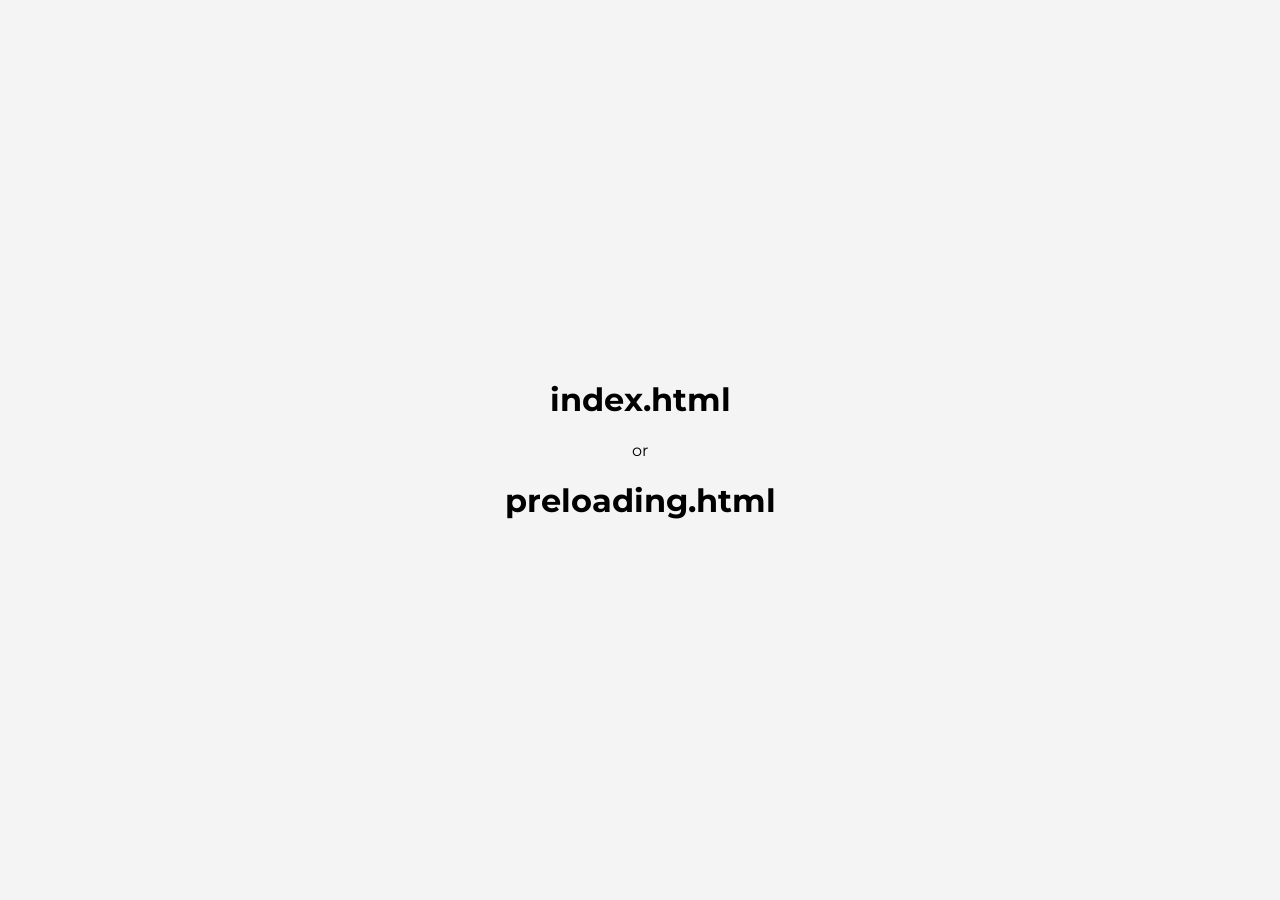
<file: portfolio/mobile-web/mobile-publishing/index.html>
<!DOCTYPE html>
<html lang="ko">
<head>
  <meta charset="UTF-8">
  <title>Mobile - index.html</title>
  <style>
    /* Google Web Font */
    @import url('https://fonts.googleapis.com/css?family=Montserrat:300,400,500&display=swap');
    
    body {
      font-family: 'Montserrat', sans-serif;
      height: 100vh;
      display: flex;
      justify-content: center;
      align-items: center;
      margin: 0;
      text-align: center;
      background-color: #f4f4f4;
    }
  </style>
</head>
<body>

  <div class="container">
    <h1>index.html</h1>
    <span>or</span>
    <h1>preloading.html</h1>
  </div>
  
</body>
</html>
</file>
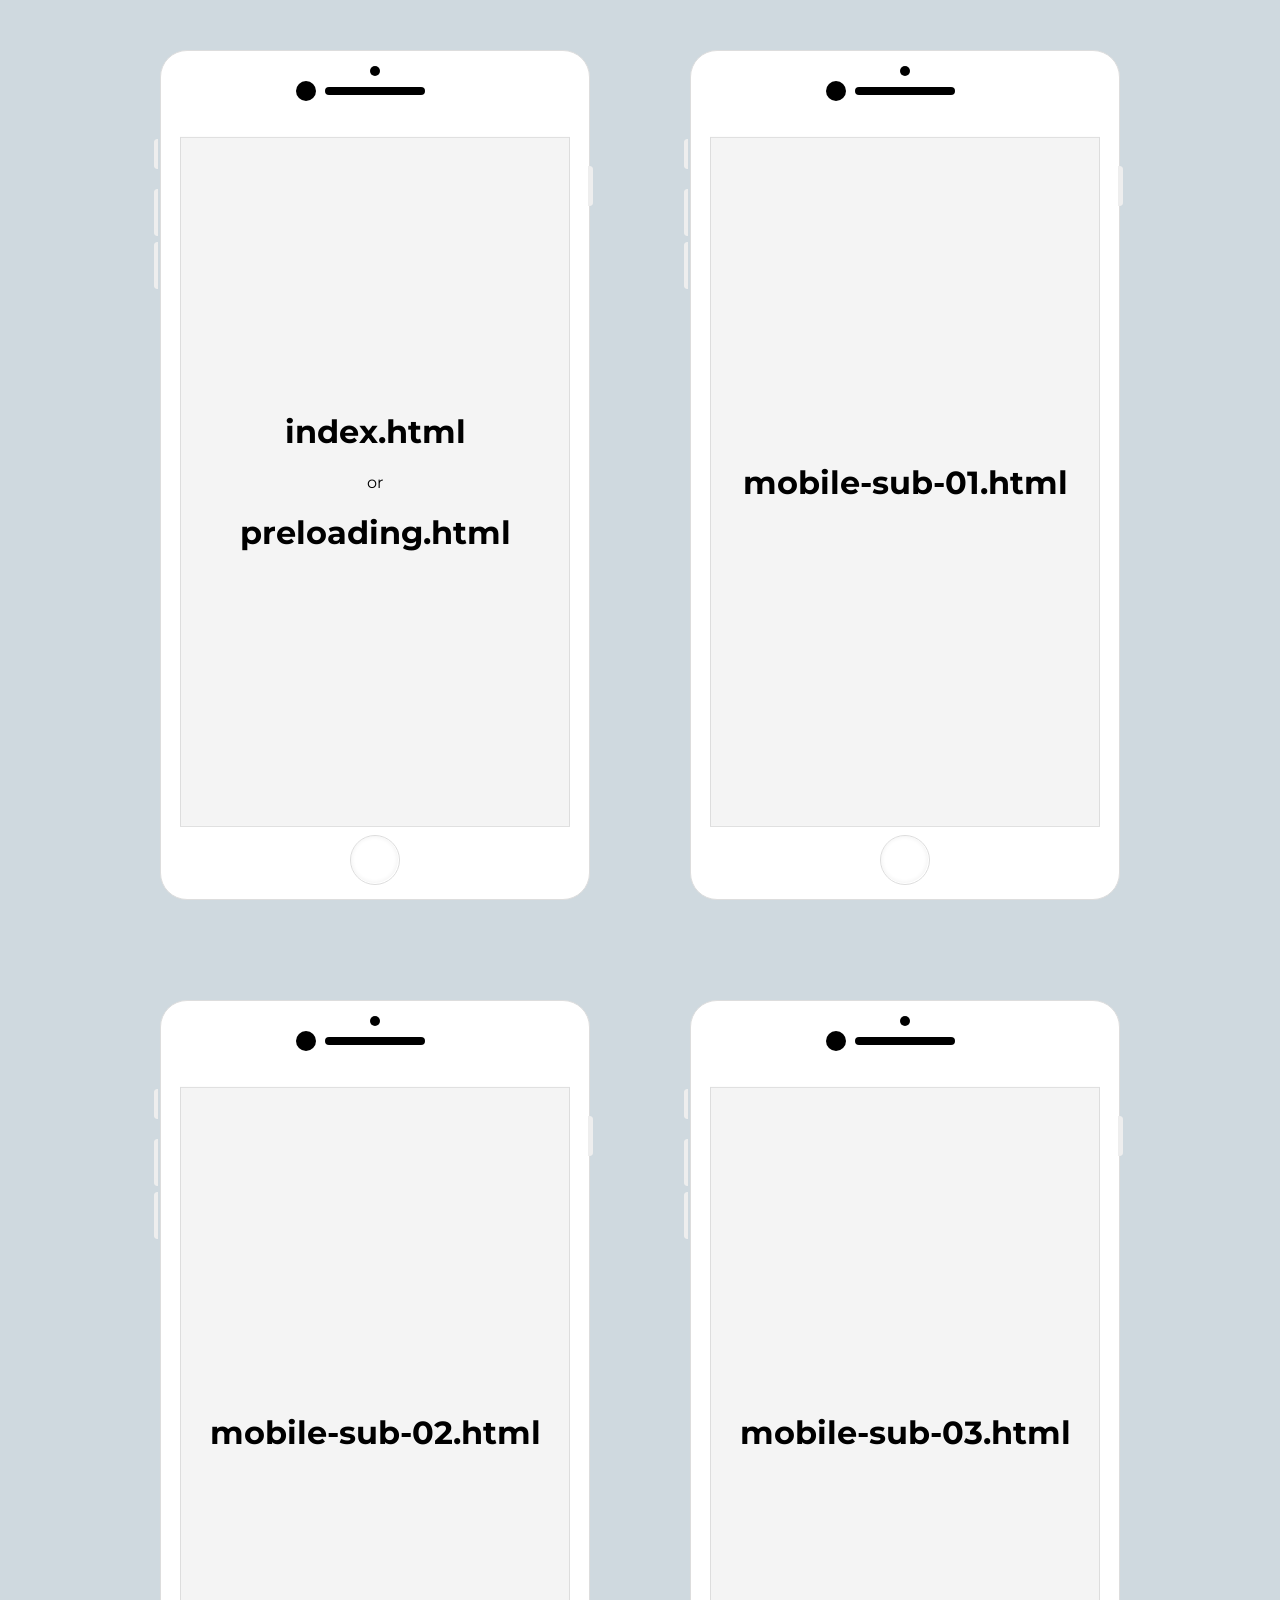
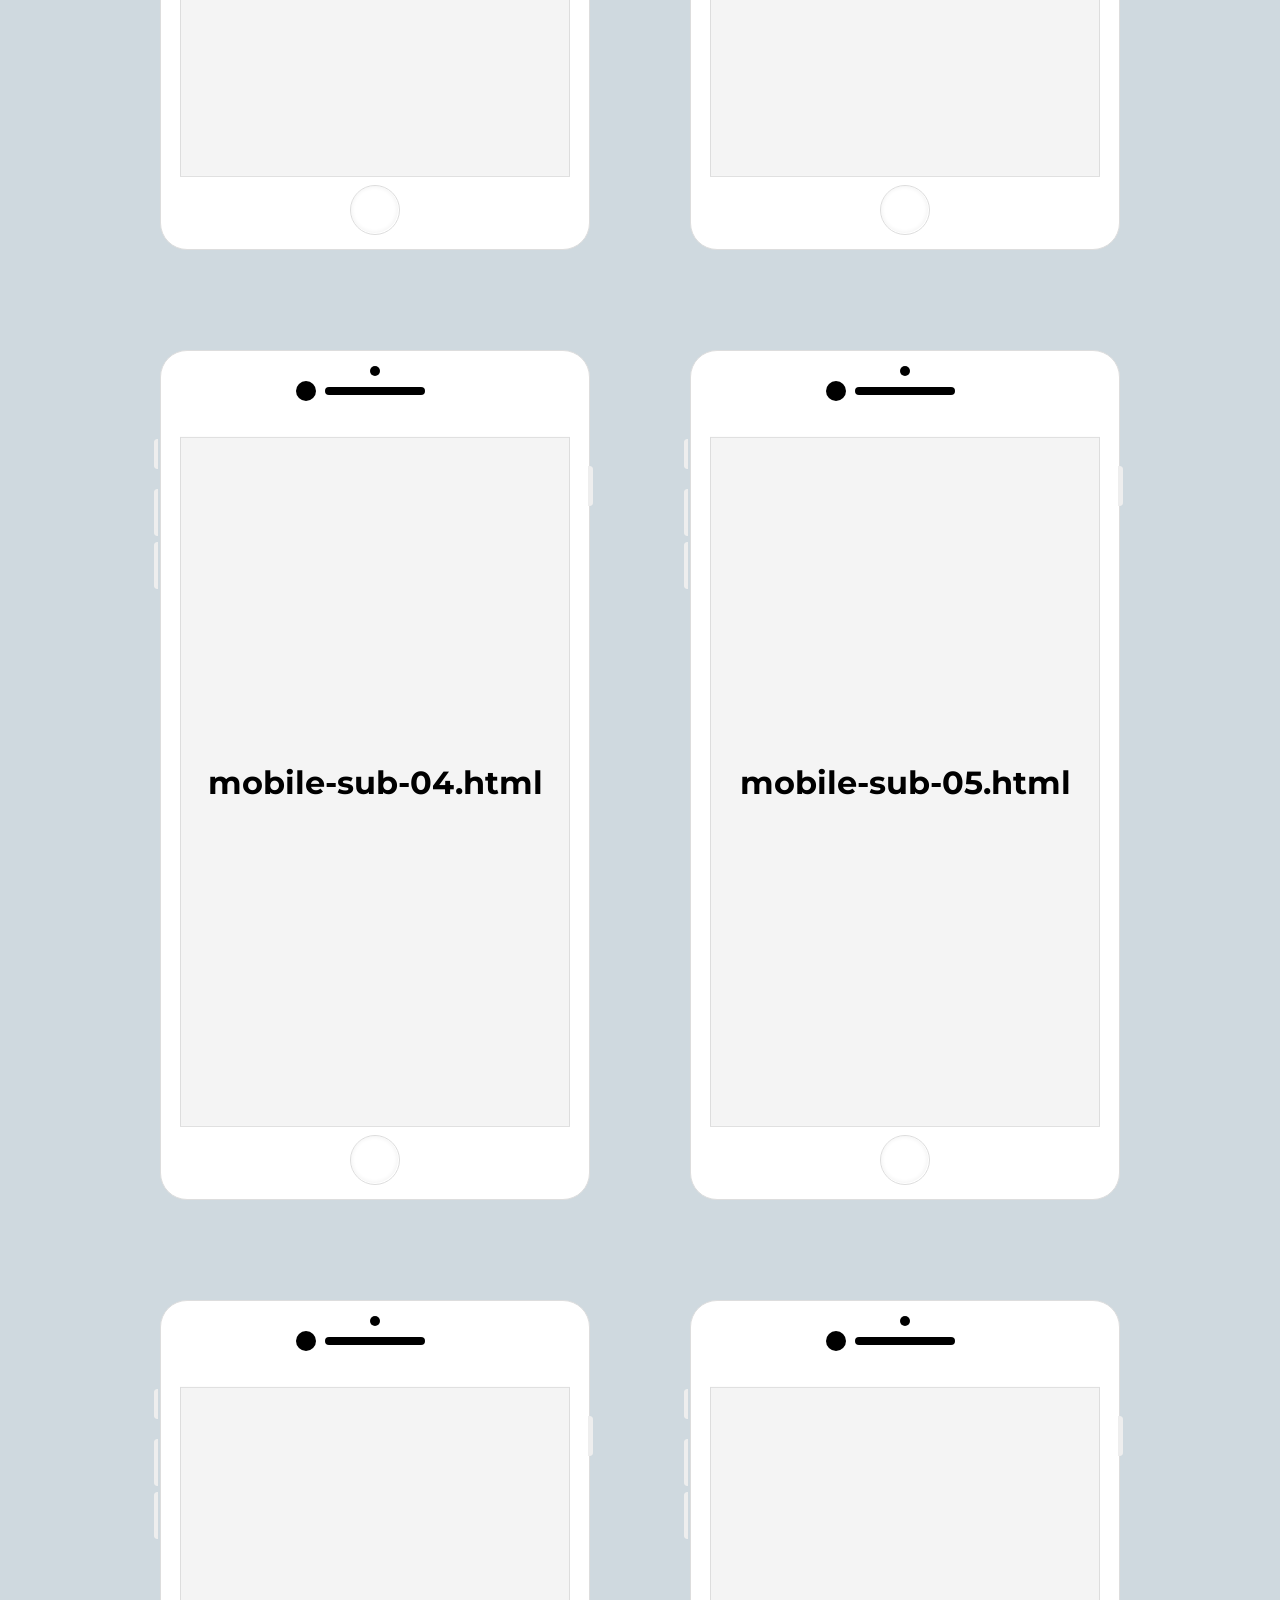
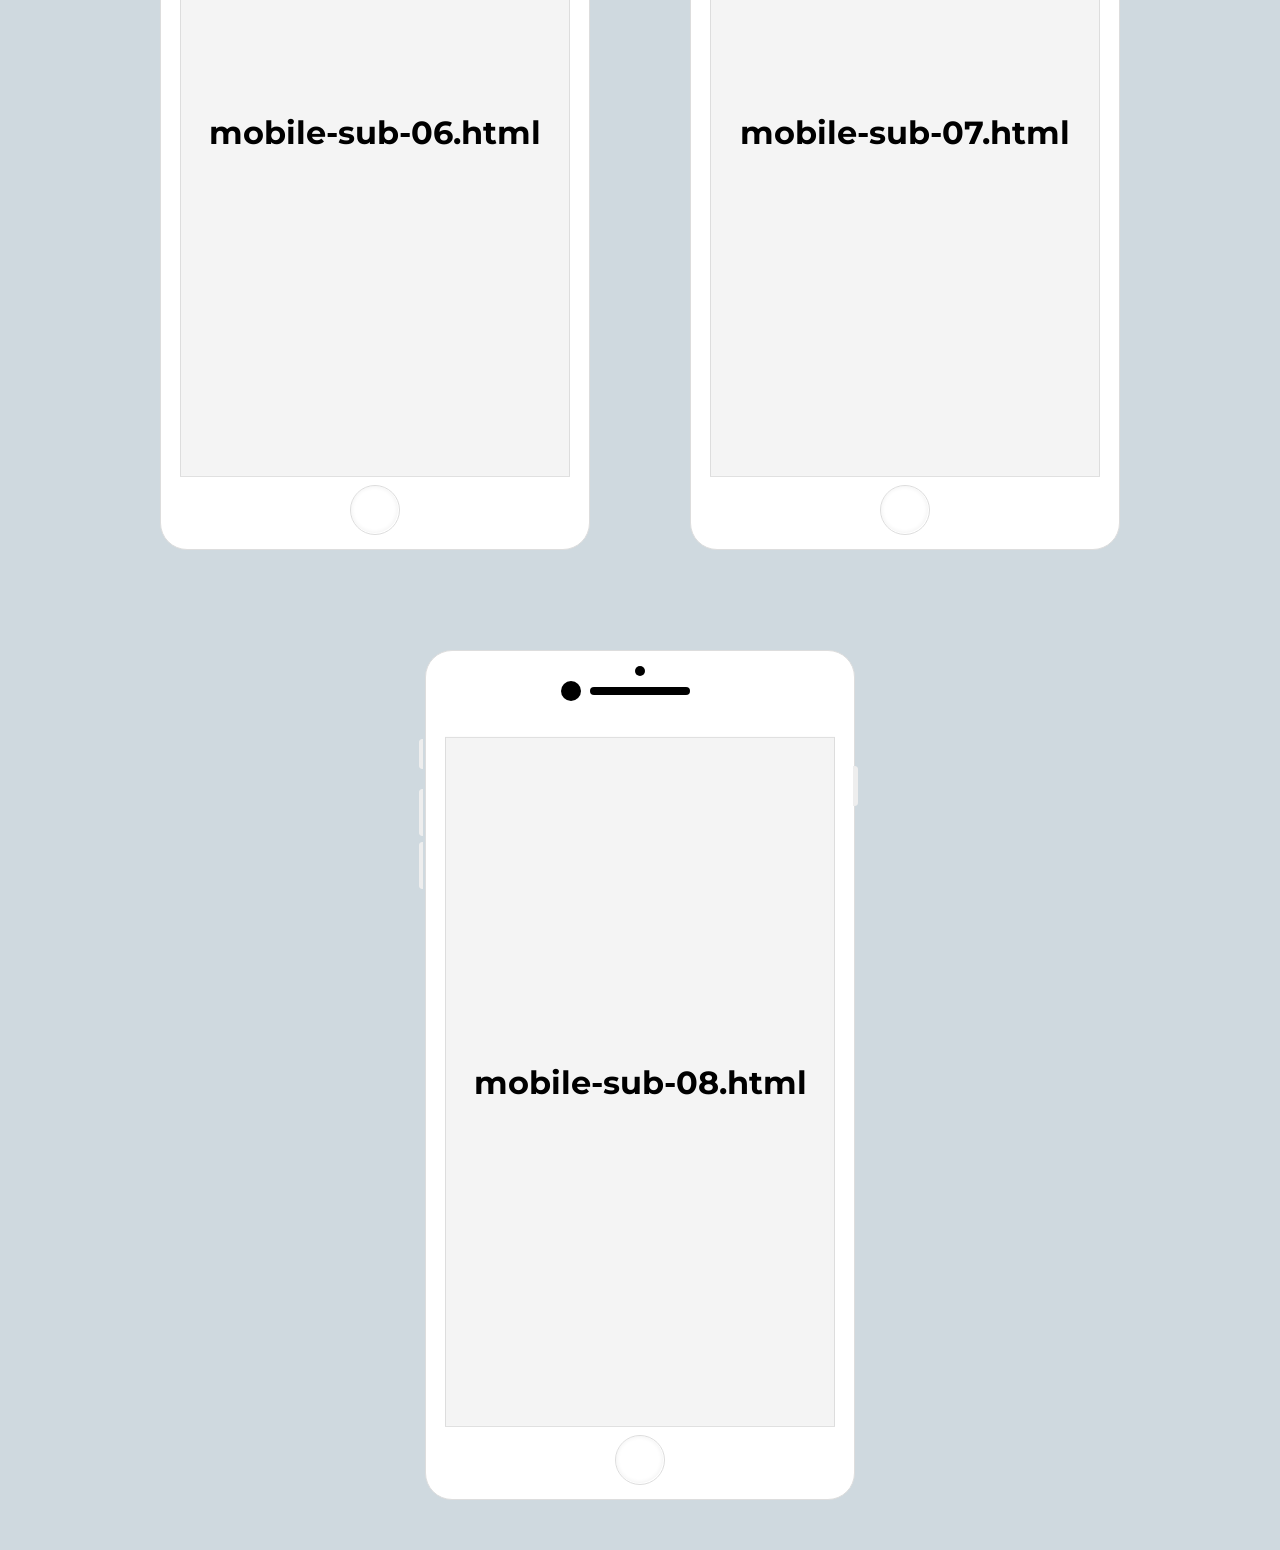
<file: portfolio/mobile-web/mobile-multi-view.html>
<!DOCTYPE html>
<html lang="ko">
<head>
  <meta charset="UTF-8">
  <title>Mobile Web - Multi View</title>
  <link rel="stylesheet" href="../../css/mobile-mockup.css">
</head>

<body>

  <div class="mockup-container">
    <div class="mockup">
      <div class="mobile-mockup">
        <div class="camera">
          <span></span>
          <span></span>
          <span></span>
        </div>
        <div class="home-btn">
          <span></span>
        </div>
        <div class="volume">
          <span></span>
          <span></span>
          <span></span>
        </div>
        <div class="power">
          <span></span>
        </div>
        <div class="iframe-url">
          <iframe src="mobile-publishing/index.html" frameborder="0"></iframe>
        </div>
      </div>
    </div>
    <div class="mockup">
      <div class="mobile-mockup">
        <div class="camera">
          <span></span>
          <span></span>
          <span></span>
        </div>
        <div class="home-btn">
          <span></span>
        </div>
        <div class="volume">
          <span></span>
          <span></span>
          <span></span>
        </div>
        <div class="power">
          <span></span>
        </div>
        <div class="iframe-url">
          <iframe src="mobile-publishing/html/mobile-sub-01.html" frameborder="0"></iframe>
        </div>
      </div>
    </div>
    <div class="mockup">
      <div class="mobile-mockup">
        <div class="camera">
          <span></span>
          <span></span>
          <span></span>
        </div>
        <div class="home-btn">
          <span></span>
        </div>
        <div class="volume">
          <span></span>
          <span></span>
          <span></span>
        </div>
        <div class="power">
          <span></span>
        </div>
        <div class="iframe-url">
          <iframe src="mobile-publishing/html/mobile-sub-02.html" frameborder="0"></iframe>
        </div>
      </div>
    </div>
    <div class="mockup">
      <div class="mobile-mockup">
        <div class="camera">
          <span></span>
          <span></span>
          <span></span>
        </div>
        <div class="home-btn">
          <span></span>
        </div>
        <div class="volume">
          <span></span>
          <span></span>
          <span></span>
        </div>
        <div class="power">
          <span></span>
        </div>
        <div class="iframe-url">
          <iframe src="mobile-publishing/html/mobile-sub-03.html" frameborder="0"></iframe>
        </div>
      </div>
    </div>
    <div class="mockup">
      <div class="mobile-mockup">
        <div class="camera">
          <span></span>
          <span></span>
          <span></span>
        </div>
        <div class="home-btn">
          <span></span>
        </div>
        <div class="volume">
          <span></span>
          <span></span>
          <span></span>
        </div>
        <div class="power">
          <span></span>
        </div>
        <div class="iframe-url">
          <iframe src="mobile-publishing/html/mobile-sub-04.html" frameborder="0"></iframe>
        </div>
      </div>
    </div>
    <div class="mockup">
      <div class="mobile-mockup">
        <div class="camera">
          <span></span>
          <span></span>
          <span></span>
        </div>
        <div class="home-btn">
          <span></span>
        </div>
        <div class="volume">
          <span></span>
          <span></span>
          <span></span>
        </div>
        <div class="power">
          <span></span>
        </div>
        <div class="iframe-url">
          <iframe src="mobile-publishing/html/mobile-sub-05.html" frameborder="0"></iframe>
        </div>
      </div>
    </div>
    <div class="mockup">
      <div class="mobile-mockup">
        <div class="camera">
          <span></span>
          <span></span>
          <span></span>
        </div>
        <div class="home-btn">
          <span></span>
        </div>
        <div class="volume">
          <span></span>
          <span></span>
          <span></span>
        </div>
        <div class="power">
          <span></span>
        </div>
        <div class="iframe-url">
          <iframe src="mobile-publishing/html/mobile-sub-06.html" frameborder="0"></iframe>
        </div>
      </div>
    </div>
    <div class="mockup">
      <div class="mobile-mockup">
        <div class="camera">
          <span></span>
          <span></span>
          <span></span>
        </div>
        <div class="home-btn">
          <span></span>
        </div>
        <div class="volume">
          <span></span>
          <span></span>
          <span></span>
        </div>
        <div class="power">
          <span></span>
        </div>
        <div class="iframe-url">
          <iframe src="mobile-publishing/html/mobile-sub-07.html" frameborder="0"></iframe>
        </div>
      </div>
    </div>
    <div class="mockup">
      <div class="mobile-mockup">
        <div class="camera">
          <span></span>
          <span></span>
          <span></span>
        </div>
        <div class="home-btn">
          <span></span>
        </div>
        <div class="volume">
          <span></span>
          <span></span>
          <span></span>
        </div>
        <div class="power">
          <span></span>
        </div>
        <div class="iframe-url">
          <iframe src="mobile-publishing/html/mobile-sub-08.html" frameborder="0"></iframe>
        </div>
      </div>
    </div>
  </div>

</body>
</html>
</file>
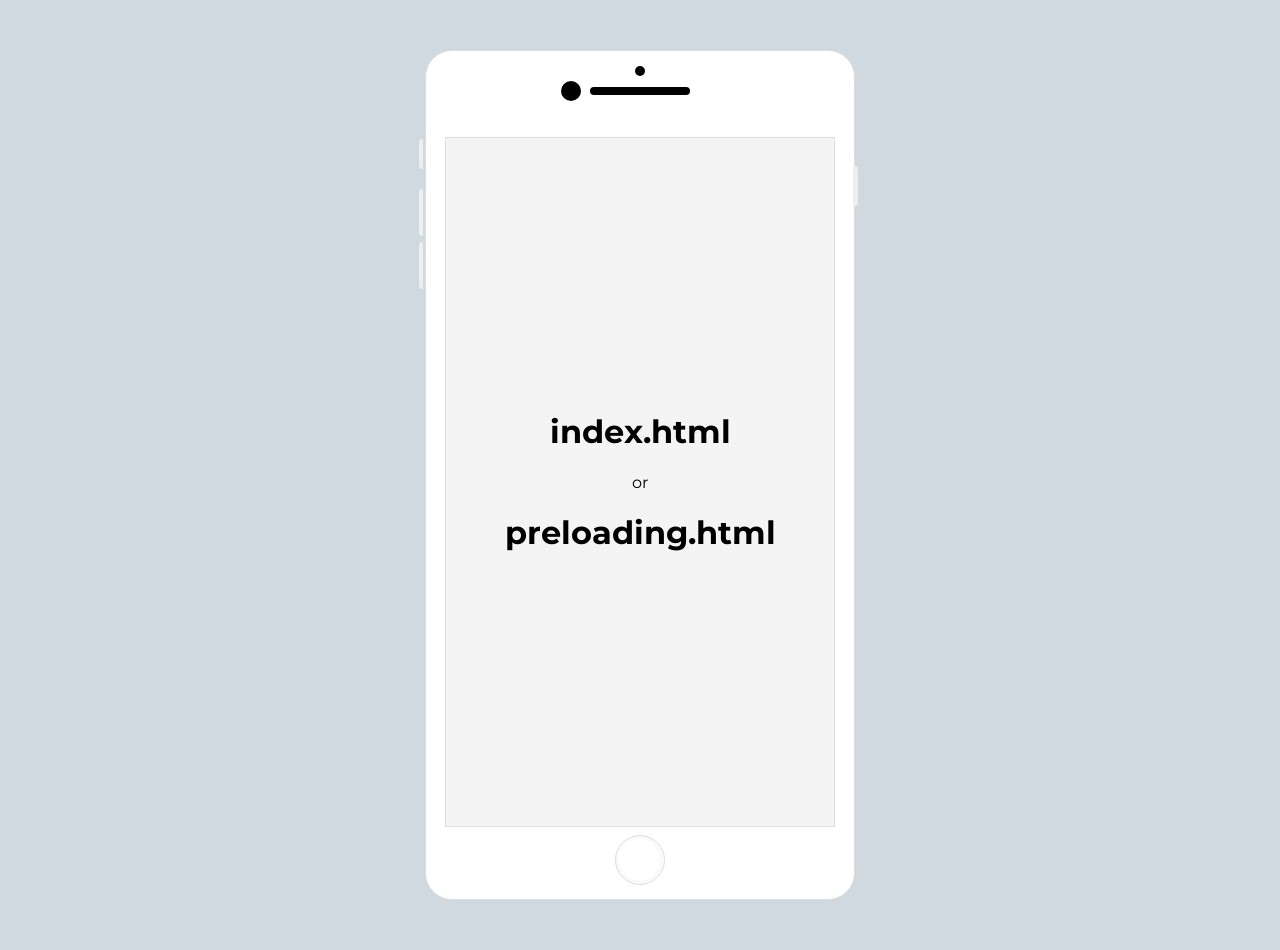
<file: portfolio/mobile-web/mobile-single-view.html>
<!DOCTYPE html>
<html lang="ko">
<head>
  <meta charset="UTF-8">
  <title>Mobile Web - Single View</title>
  <link rel="stylesheet" href="../../css/mobile-mockup.css">
</head>

<body>

  <div class="mockup-container">
    <div class="mockup">
      <div class="mobile-mockup">
        <div class="camera">
          <span></span>
          <span></span>
          <span></span>
        </div>
        <div class="home-btn">
          <span></span>
        </div>
        <div class="volume">
          <span></span>
          <span></span>
          <span></span>
        </div>
        <div class="power">
          <span></span>
        </div>
        <!-- Content Start -->
        <div class="iframe-url">
          <iframe src="mobile-publishing/index.html" frameborder="0"></iframe>
        </div>
        <!-- Content End -->
      </div>
    </div>
  </div>

</body>
</html>
</file>
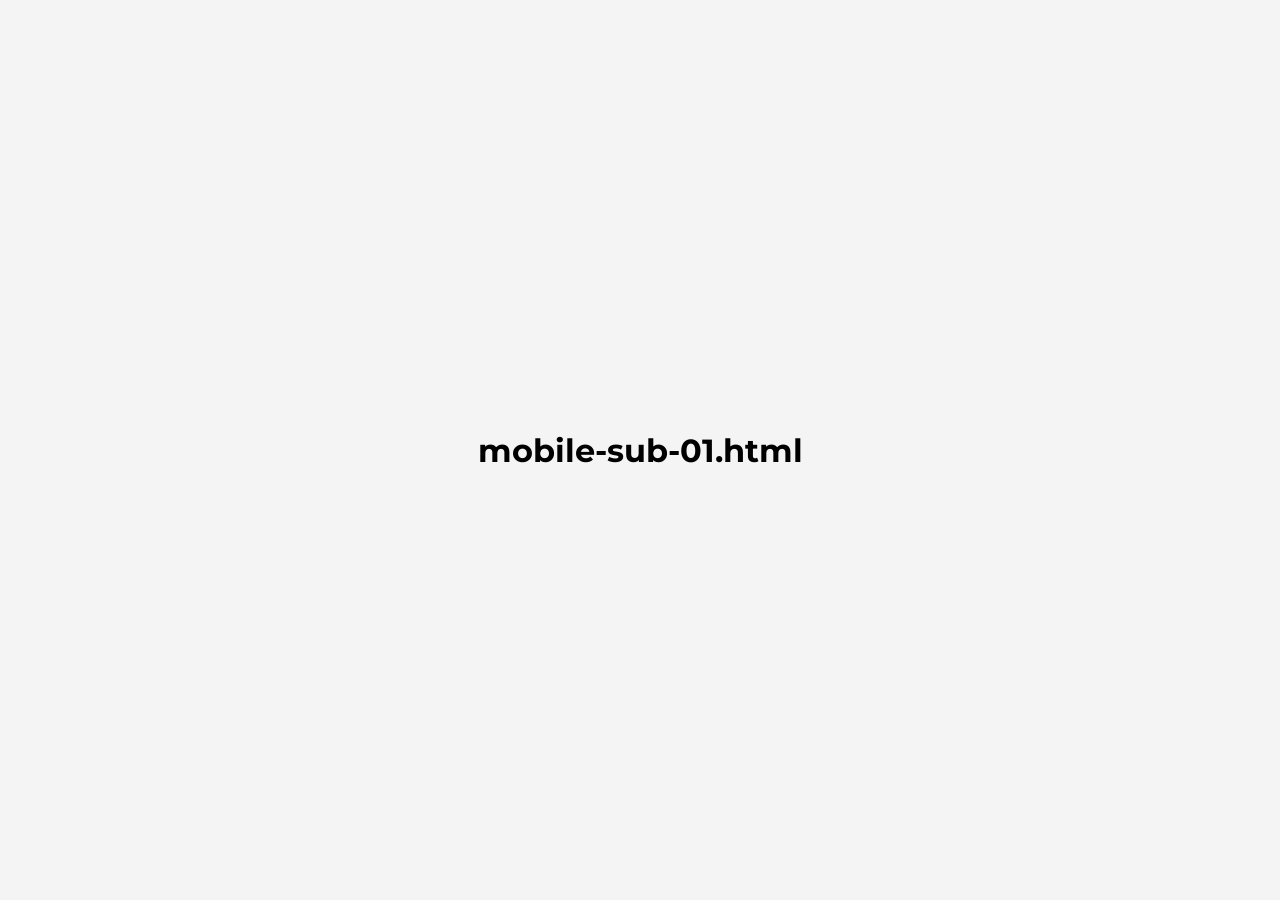
<file: portfolio/mobile-web/mobile-publishing/html/mobile-sub-01.html>
<!DOCTYPE html>
<html lang="ko">
<head>
  <meta charset="UTF-8">
  <title>mobile-sub-01.html</title>
  <style>
    /* Google Web Font */
    @import url('https://fonts.googleapis.com/css?family=Montserrat:300,400,500&display=swap');
    
    body {
      font-family: 'Montserrat', sans-serif;
      height: 100vh;
      display: flex;
      justify-content: center;
      align-items: center;
      margin: 0;
      text-align: center;
      background-color: #f4f4f4;
    }
  </style>
</head>
<body>

  <div class="container">
    <h1>mobile-sub-01.html</h1>
  </div>
  
</body>
</html>
</file>
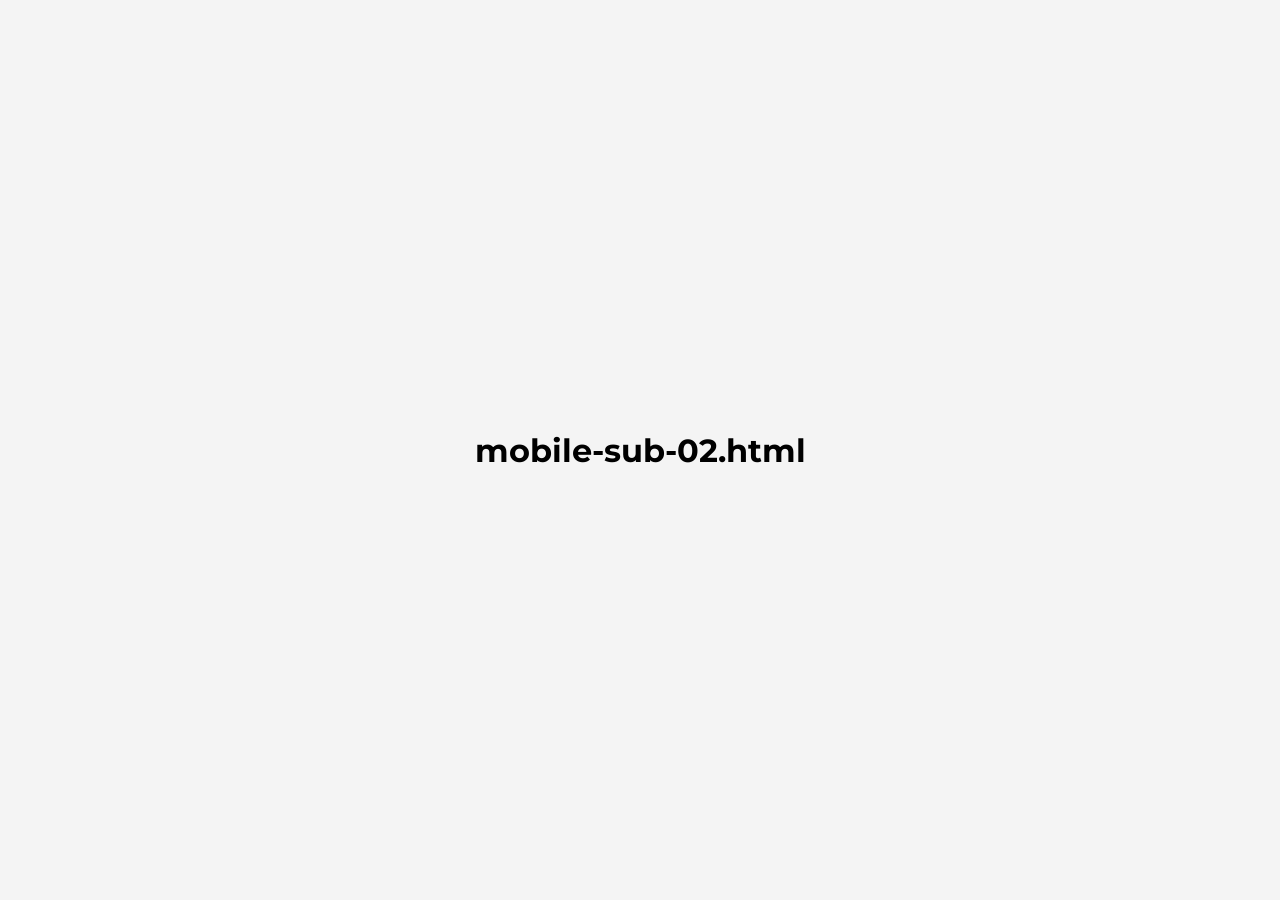
<file: portfolio/mobile-web/mobile-publishing/html/mobile-sub-02.html>
<!DOCTYPE html>
<html lang="ko">
<head>
  <meta charset="UTF-8">
  <title>mobile-sub-02.html</title>
  <style>
    /* Google Web Font */
    @import url('https://fonts.googleapis.com/css?family=Montserrat:300,400,500&display=swap');
    
    body {
      font-family: 'Montserrat', sans-serif;
      height: 100vh;
      display: flex;
      justify-content: center;
      align-items: center;
      margin: 0;
      text-align: center;
      background-color: #f4f4f4;
    }
  </style>
</head>
<body>

  <div class="container">
    <h1>mobile-sub-02.html</h1>
  </div>
  
</body>
</html>
</file>
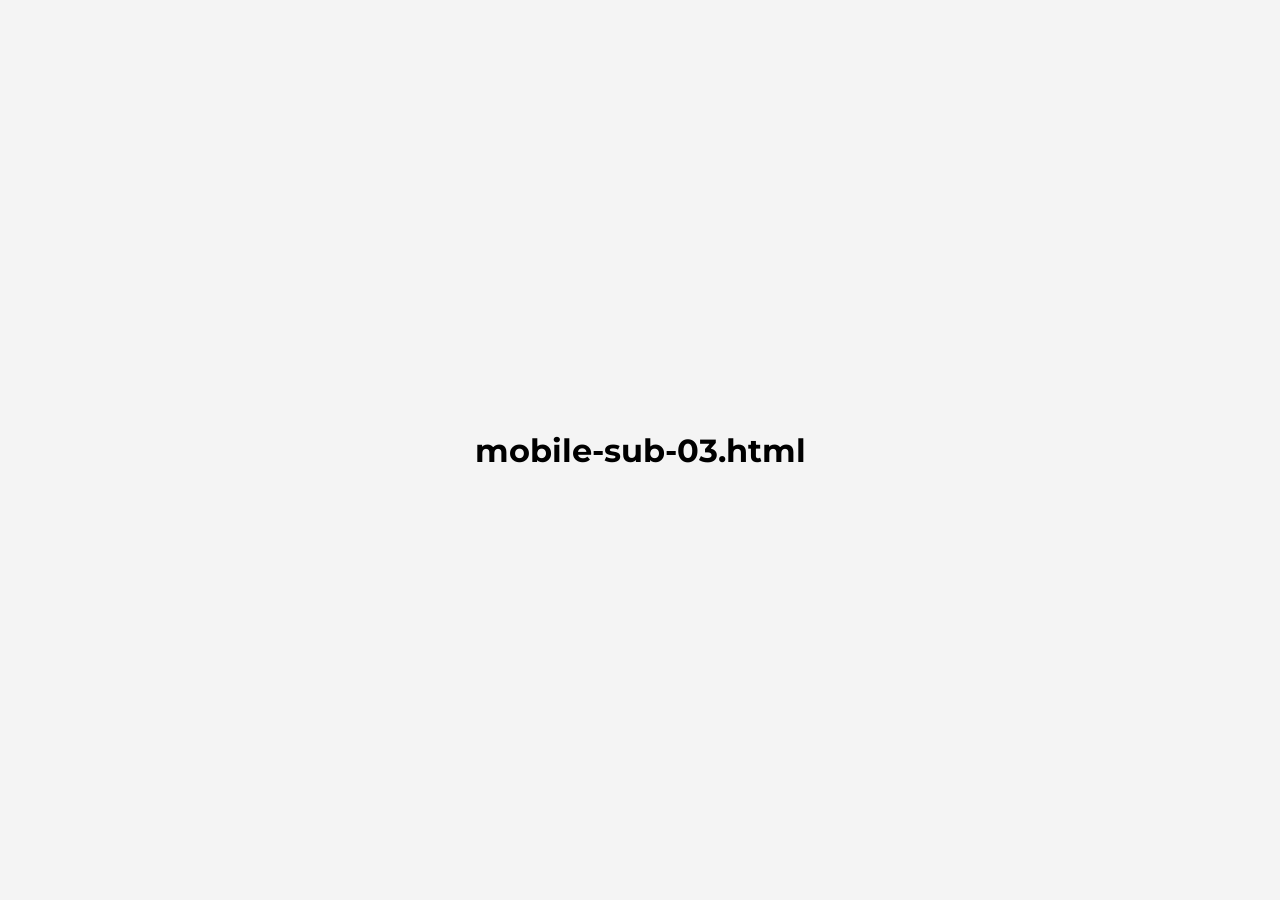
<file: portfolio/mobile-web/mobile-publishing/html/mobile-sub-03.html>
<!DOCTYPE html>
<html lang="ko">
<head>
  <meta charset="UTF-8">
  <title>mobile-sub-03.html</title>
  <style>
    /* Google Web Font */
    @import url('https://fonts.googleapis.com/css?family=Montserrat:300,400,500&display=swap');
    
    body {
      font-family: 'Montserrat', sans-serif;
      height: 100vh;
      display: flex;
      justify-content: center;
      align-items: center;
      margin: 0;
      text-align: center;
      background-color: #f4f4f4;
    }
  </style>
</head>
<body>

  <div class="container">
    <h1>mobile-sub-03.html</h1>
  </div>
  
</body>
</html>
</file>
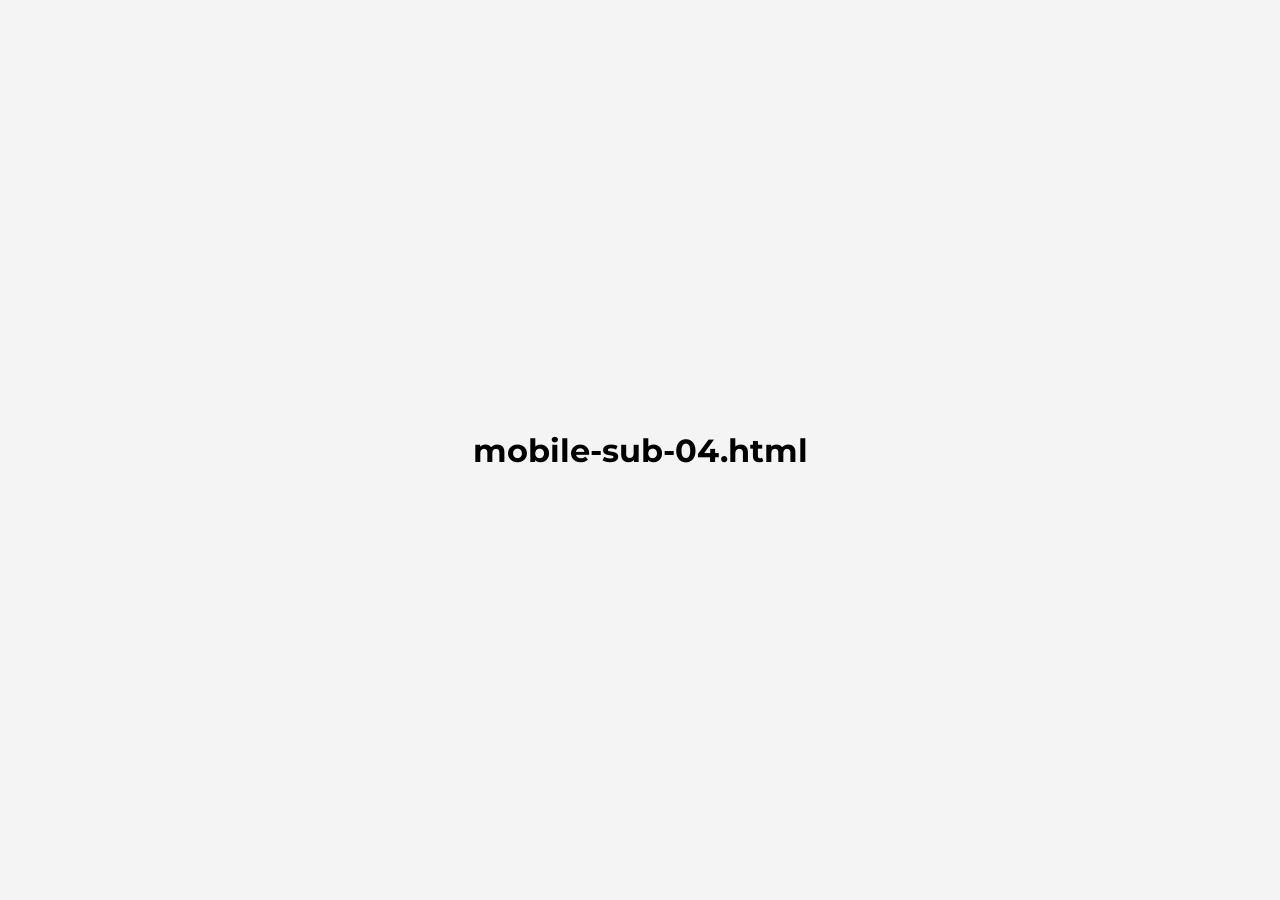
<file: portfolio/mobile-web/mobile-publishing/html/mobile-sub-04.html>
<!DOCTYPE html>
<html lang="ko">
<head>
  <meta charset="UTF-8">
  <title>mobile-sub-04.html</title>
  <style>
    /* Google Web Font */
    @import url('https://fonts.googleapis.com/css?family=Montserrat:300,400,500&display=swap');
    
    body {
      font-family: 'Montserrat', sans-serif;
      height: 100vh;
      display: flex;
      justify-content: center;
      align-items: center;
      margin: 0;
      text-align: center;
      background-color: #f4f4f4;
    }
  </style>
</head>
<body>

  <div class="container">
    <h1>mobile-sub-04.html</h1>
  </div>
  
</body>
</html>
</file>
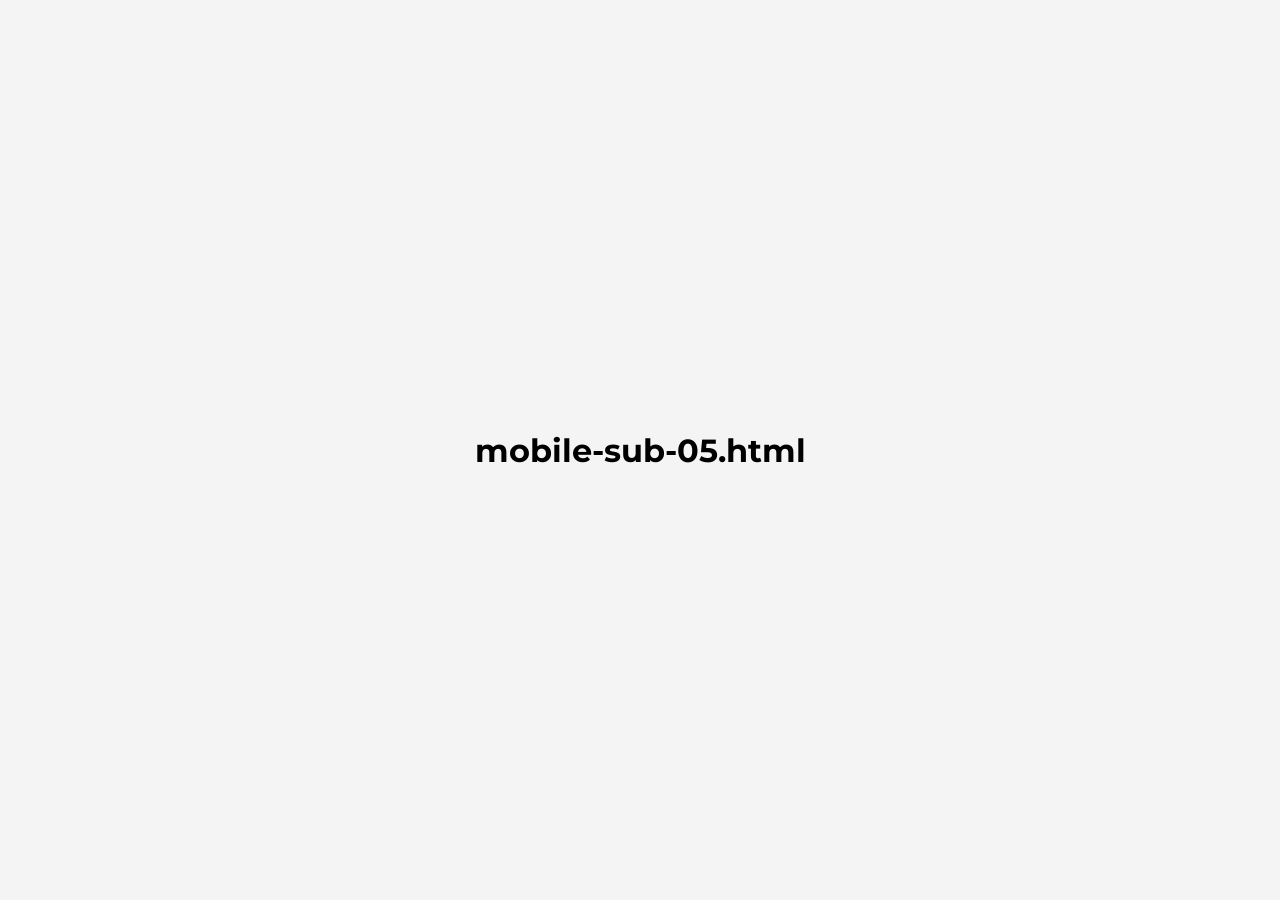
<file: portfolio/mobile-web/mobile-publishing/html/mobile-sub-05.html>
<!DOCTYPE html>
<html lang="ko">
<head>
  <meta charset="UTF-8">
  <title>mobile-sub-05.html</title>
  <style>
    /* Google Web Font */
    @import url('https://fonts.googleapis.com/css?family=Montserrat:300,400,500&display=swap');
    
    body {
      font-family: 'Montserrat', sans-serif;
      height: 100vh;
      display: flex;
      justify-content: center;
      align-items: center;
      margin: 0;
      text-align: center;
      background-color: #f4f4f4;
    }
  </style>
</head>
<body>

  <div class="container">
    <h1>mobile-sub-05.html</h1>
  </div>
  
</body>
</html>
</file>
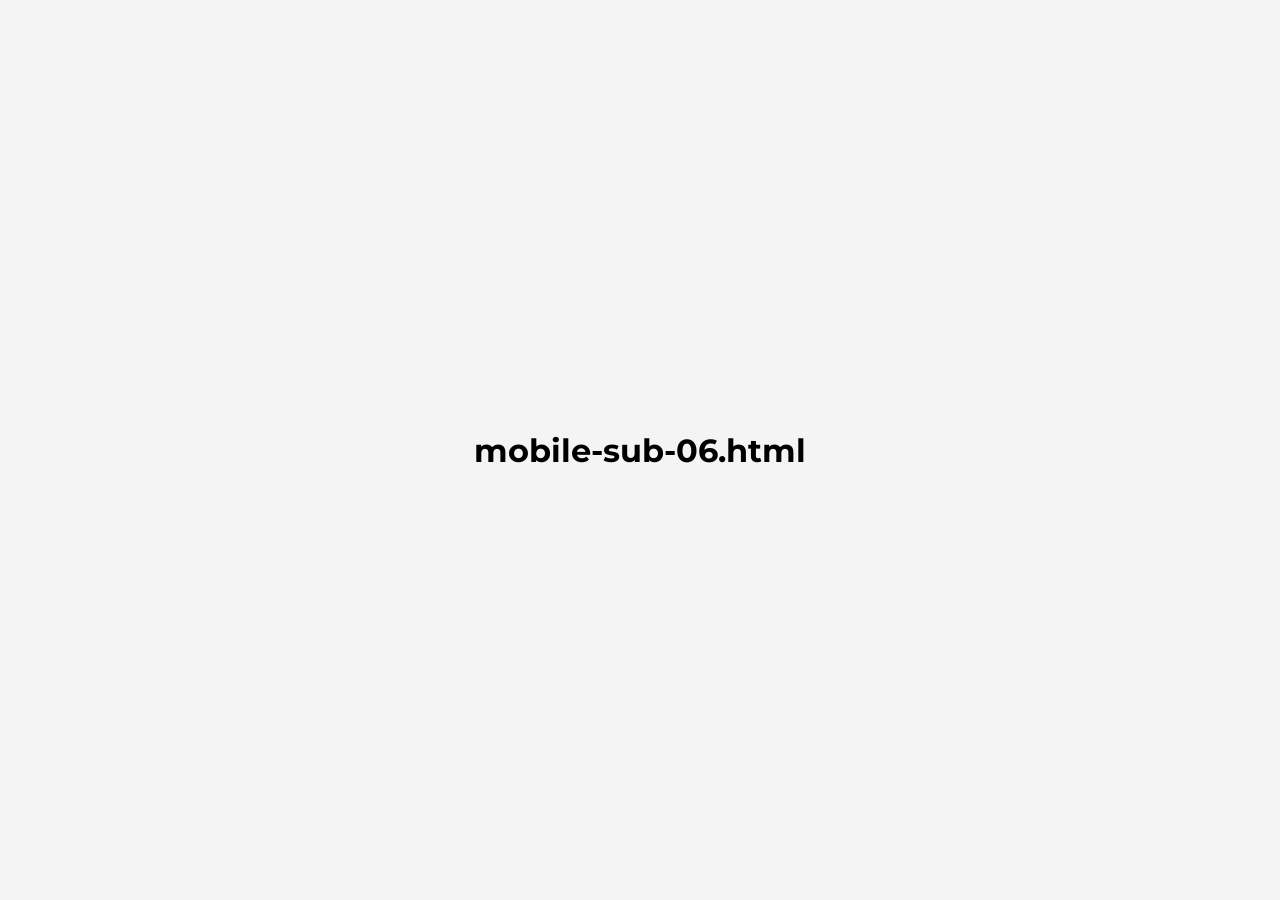
<file: portfolio/mobile-web/mobile-publishing/html/mobile-sub-06.html>
<!DOCTYPE html>
<html lang="ko">
<head>
  <meta charset="UTF-8">
  <title>mobile-sub-06.html</title>
  <style>
    /* Google Web Font */
    @import url('https://fonts.googleapis.com/css?family=Montserrat:300,400,500&display=swap');
    
    body {
      font-family: 'Montserrat', sans-serif;
      height: 100vh;
      display: flex;
      justify-content: center;
      align-items: center;
      margin: 0;
      text-align: center;
      background-color: #f4f4f4;
    }
  </style>
</head>
<body>

  <div class="container">
    <h1>mobile-sub-06.html</h1>
  </div>
  
</body>
</html>
</file>
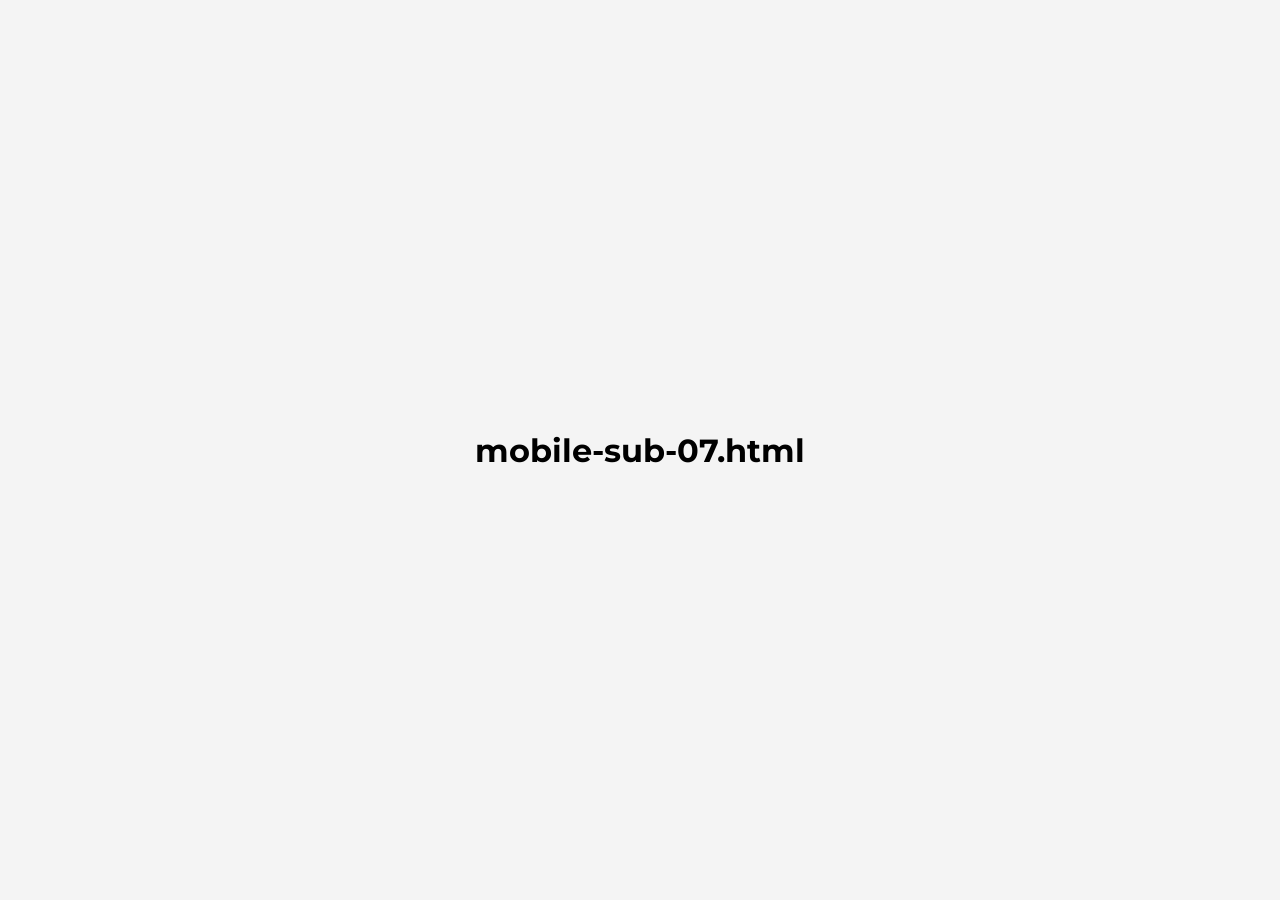
<file: portfolio/mobile-web/mobile-publishing/html/mobile-sub-07.html>
<!DOCTYPE html>
<html lang="ko">
<head>
  <meta charset="UTF-8">
  <title>mobile-sub-07.html</title>
  <style>
    /* Google Web Font */
    @import url('https://fonts.googleapis.com/css?family=Montserrat:300,400,500&display=swap');
    
    body {
      font-family: 'Montserrat', sans-serif;
      height: 100vh;
      display: flex;
      justify-content: center;
      align-items: center;
      margin: 0;
      text-align: center;
      background-color: #f4f4f4;
    }
  </style>
</head>
<body>

  <div class="container">
    <h1>mobile-sub-07.html</h1>
  </div>
  
</body>
</html>
</file>
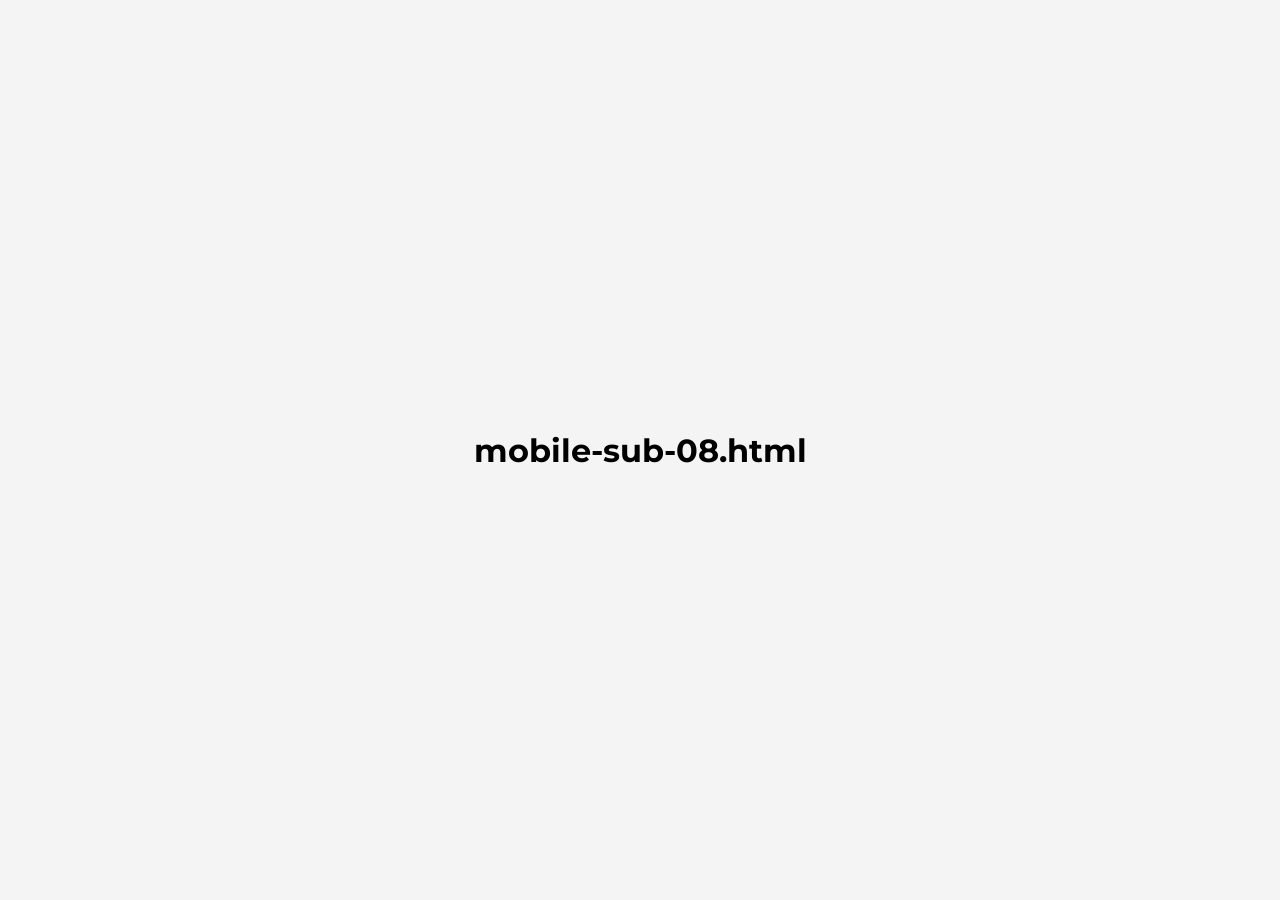
<file: portfolio/mobile-web/mobile-publishing/html/mobile-sub-08.html>
<!DOCTYPE html>
<html lang="ko">
<head>
  <meta charset="UTF-8">
  <title>mobile-sub-08.html</title>
  <style>
    /* Google Web Font */
    @import url('https://fonts.googleapis.com/css?family=Montserrat:300,400,500&display=swap');
    
    body {
      font-family: 'Montserrat', sans-serif;
      height: 100vh;
      display: flex;
      justify-content: center;
      align-items: center;
      margin: 0;
      text-align: center;
      background-color: #f4f4f4;
    }
  </style>
</head>
<body>

  <div class="container">
    <h1>mobile-sub-08.html</h1>
  </div>
  
</body>
</html>
</file>
<file: css/mobile-mockup.css>
* {
  box-sizing: border-box;
}
body {
  background-color: #cfd9df;
  margin: 0;
  height: 100vh;
}
/* Mobile iPhone Mockup */
.mockup-container {
  padding: 50px;
  /* height: 100%; */
  display: flex;
  justify-content: center;
  align-items: center;
  flex-wrap: wrap;
  gap: 100px;
}
.mockup {}
.mobile-mockup {
  position: relative;
  border: 1px solid #ddd;
  width: 430px;
  height: 850px;
  border-radius: 27px;
  background-color: #fff;
}
.iframe-url {
  position: absolute;
  top: 50%;
  left: 50%;
  transform: translate(-50%,-49%);
  border: 1px solid #ddd;
  width: 390px;
  height: 690px;
}
.iframe-url iframe {
  width: 100%;
  height: 100%;
}
.home-btn {
  height: 70px;
  position: absolute;
  bottom: 0;
  width: 100%;
}
.home-btn span {
  border: 1px solid #ddd;
  width: 50px;
  height: 50px;
  position: absolute;
  left: 50%;
  transform: translateX(-50%);
  top: 6px;
  border-radius: 50%;
}
.home-btn span:before {
  content: '';
  position: absolute;
  top: 0;
  left: 0;
  width: 97%;
  height: 97%;
  border-radius: 50%;
  box-shadow: inset 0 0 5px #eee;
}
.power {
  width: 5px;
  height: 40px;
  position: absolute;
  left: 99.7%;
  top: 115px;
}
.power span {
  background-color: #eee;
  position: absolute;
  width: 100%;
  height: 100%;
  border-radius: 0 4px 4px 0; 
  box-shadow: inset 0 0 5px #eee;
}
.volume {
  position: absolute;
  width: 4px;
  height: 150px;
  left: -7px;
  top: 88px;
}
.volume span {
  position: absolute;
  background-color: #eee;
  width: 100%;
  height: 47px;
  border-radius: 4px 0 0 4px; 
  box-shadow: inset 0 0 5px #eee;
}
.volume span:nth-child(1){
  height: 30px;
}
.volume span:nth-child(2){
  top: 50px;
}
.volume span:nth-child(3){
  bottom: 0;
}
.camera {
  height: 80px;
  position: absolute;
  width: 100%;
}
.camera span {
  position: absolute;
  background-color: #000;
}
.camera span:nth-child(1) {
  height: 8px;
  width: 100px;
  top: 50%;
  left: 50%;
  transform: translate(-50%,-50%);
  border-radius: 5px;
}
.camera span:nth-child(2) {
  width: 20px;
  height: 20px;
  border-radius: 50%;
  top: 50%;
  transform: translateY(-50%);
  left: 135px;
}
.camera span:nth-child(3) {
  width: 10px;
  height: 10px;
  border-radius: 50%;
  top: 15px;
  left: 50%;
  transform: translateX(-50%);
}
</file>
